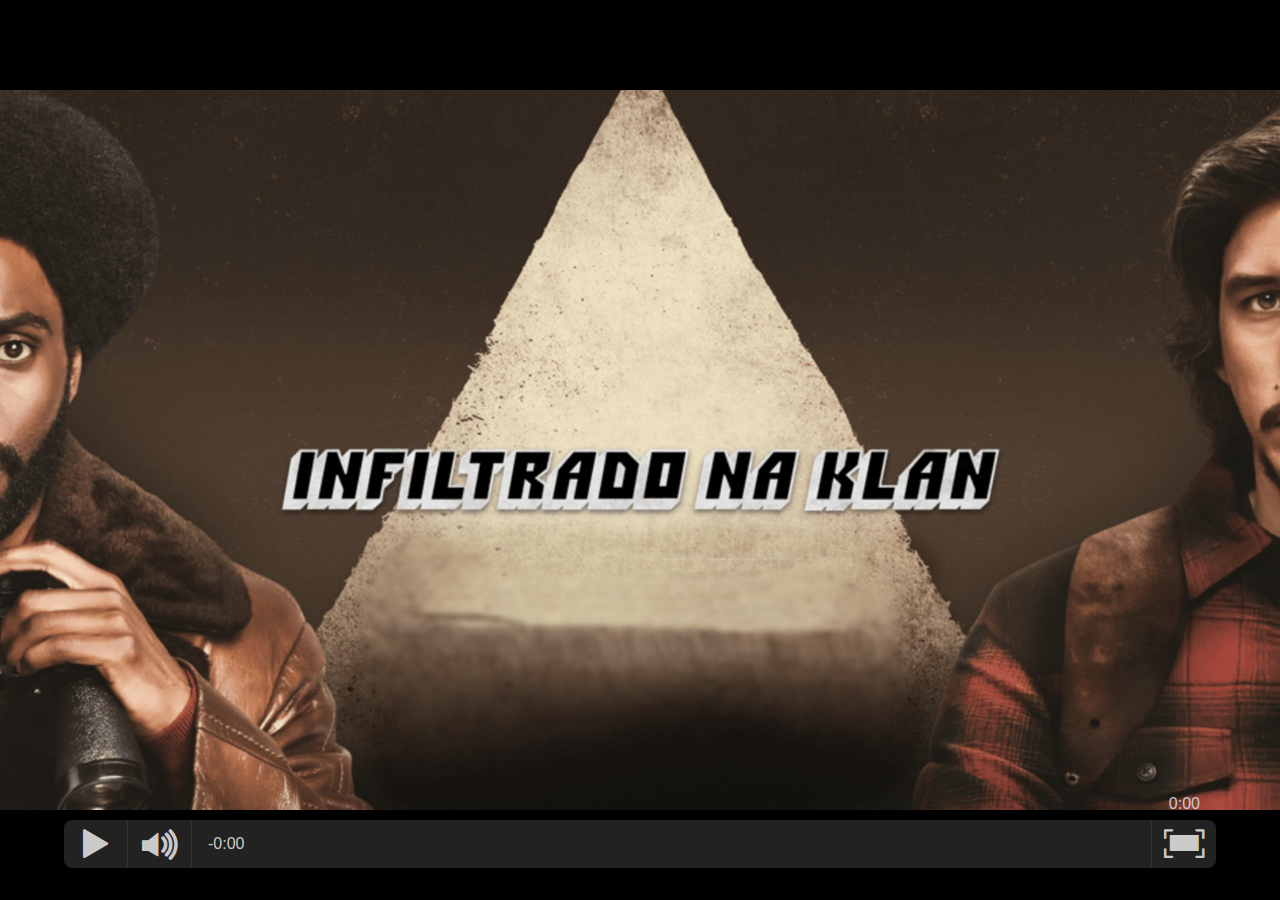
<file: public/trailers/blackkklansman.html>
<!DOCTYPE html>
<html>
  <head>
    <title>6 - Blackkklansman (Infiltrados na Klan)</title>
    <link rel="stylesheet" href="./lib/css/bootstrap.min.css" integrity="sha384-JcKb8q3iqJ61gNV9KGb8thSsNjpSL0n8PARn9HuZOnIxN0hoP+VmmDGMN5t9UJ0Z" crossorigin="anonymous">
    <link rel="stylesheet" href="./lib/css/video-js.css" />
    <link rel="stylesheet" href="./lib/css/index.css" />
  </head>
  <body>
    <div id="video-container">
      <video
        id="vid"
        class="video-js vjs-default-skin"
        poster="./../trailers/lib/img/blackkklansman/blackkklansman.jpg"
        src="./../trailers/lib/img/blackkklansman/blackkklansman.mp4"
        controls
        preload="none"
      ></video>
    </div>
    <script src="./lib/js/jquery.min.js"></script>
    <script src="./lib/js/video.js"></script>
    <script src="./index.js"></script>
   
  </body>
</html>
</file>
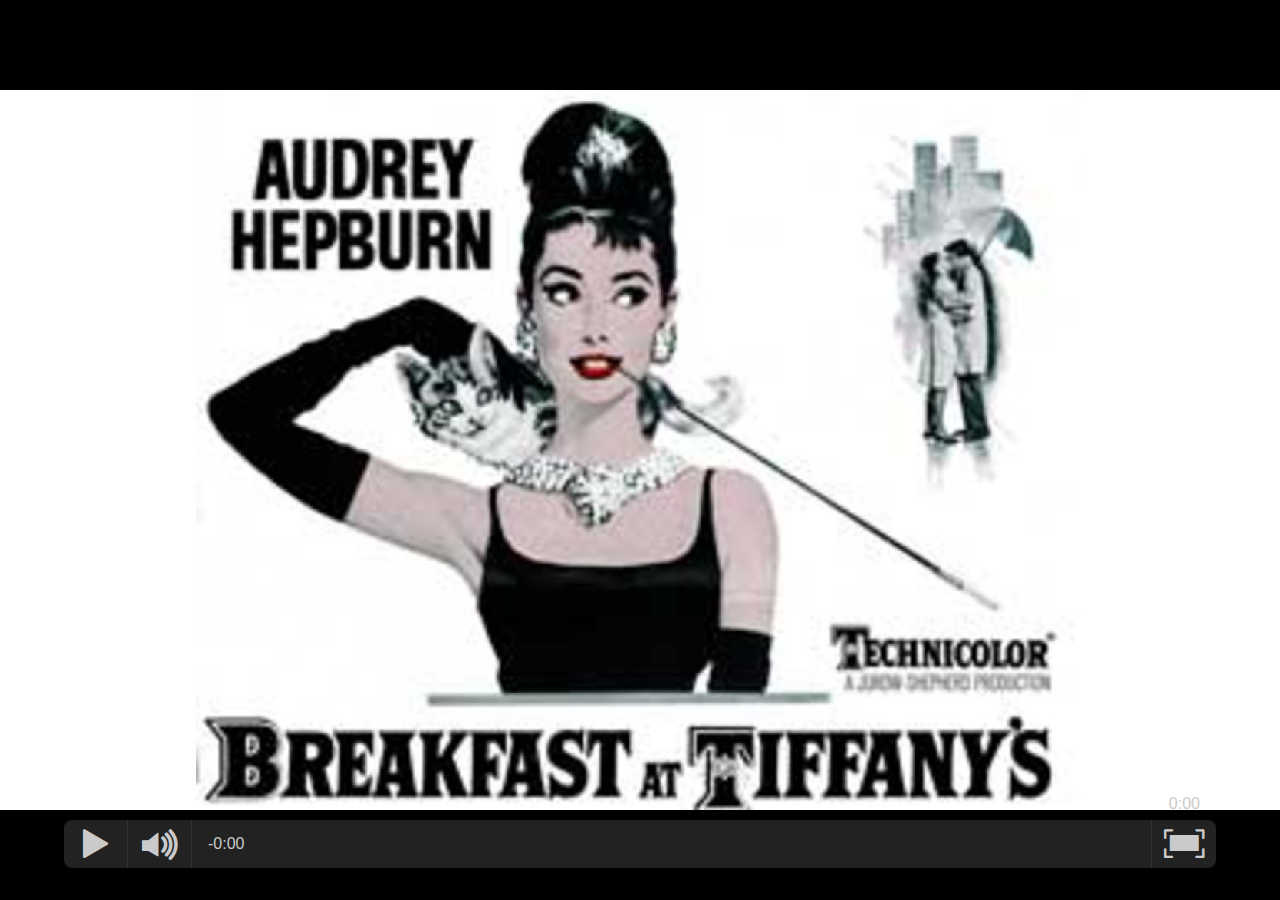
<file: public/trailers/breakfastifanny.html>
<!DOCTYPE html>
<html>
  <head>
    <title>4 - Breakfast at Tifanny's (Bonequinha de Luxo)</title>
    <link rel="stylesheet" href="./lib/css/bootstrap.min.css" integrity="sha384-JcKb8q3iqJ61gNV9KGb8thSsNjpSL0n8PARn9HuZOnIxN0hoP+VmmDGMN5t9UJ0Z" crossorigin="anonymous">
    <link rel="stylesheet" href="./lib/css/video-js.css" />
    <link rel="stylesheet" href="./lib/css/index.css" />
  </head>
  <body>
    <div id="video-container">
      <video
        id="vid"
        class="video-js vjs-default-skin"
        poster="./../trailers/lib/img/breakfastifanny/breakfastiffany.jpg"
        src="./../trailers/lib/img/breakfastifanny/breakfastattiffanys.mp4"
        controls
        preload="none"
      ></video>
    </div>
    <script src="./lib/js/jquery.min.js"></script>
    <script src="./lib/js/video.js"></script>
    <script src="./index.js"></script>
   
  </body>
</html>
</file>
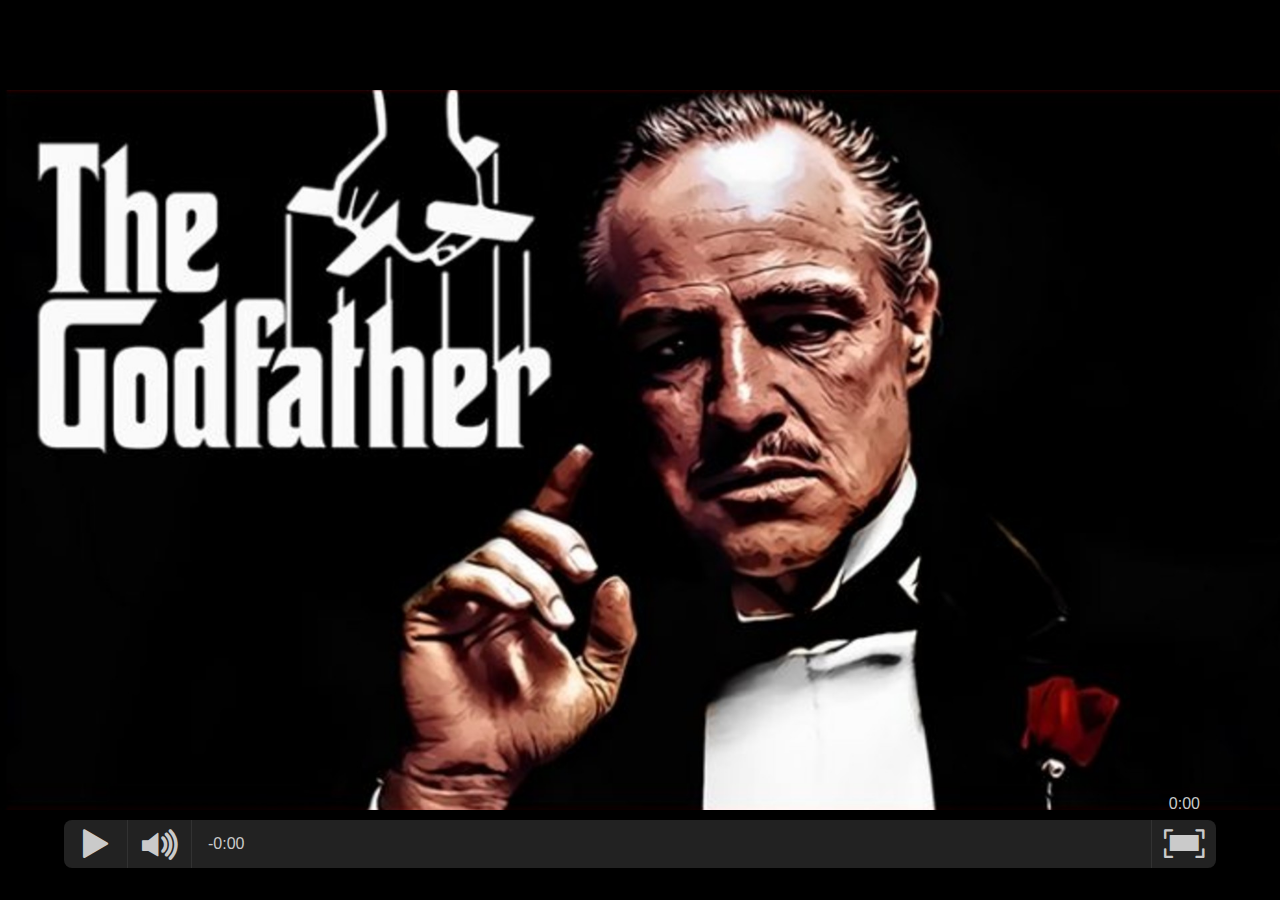
<file: public/trailers/godfather.html>
<!DOCTYPE html>
<html>
  <head>
    <title>1 - O poderoso chefão</title>
    <link rel="stylesheet" href="./lib/css/bootstrap.min.css" integrity="sha384-JcKb8q3iqJ61gNV9KGb8thSsNjpSL0n8PARn9HuZOnIxN0hoP+VmmDGMN5t9UJ0Z" crossorigin="anonymous">
    <link rel="stylesheet" href="./lib/css/video-js.css" />
    <link rel="stylesheet" href="./lib/css/index.css" />
  </head>
  <body>
    <div id="video-container">
      <video
        id="vid"
        class="video-js vjs-default-skin"
        poster="./../trailers/lib/img/thegodfather/thegodfatherposter.jpg"
        src="./../trailers/lib/img/thegodfather/thegodfather.mp4"
        controls
        preload="none"
      ></video>
    </div>
    <script src="./lib/js/jquery.min.js"></script>
    <script src="./lib/js/video.js"></script>
    <script src="./index.js"></script>
   
  </body>
</html>
</file>
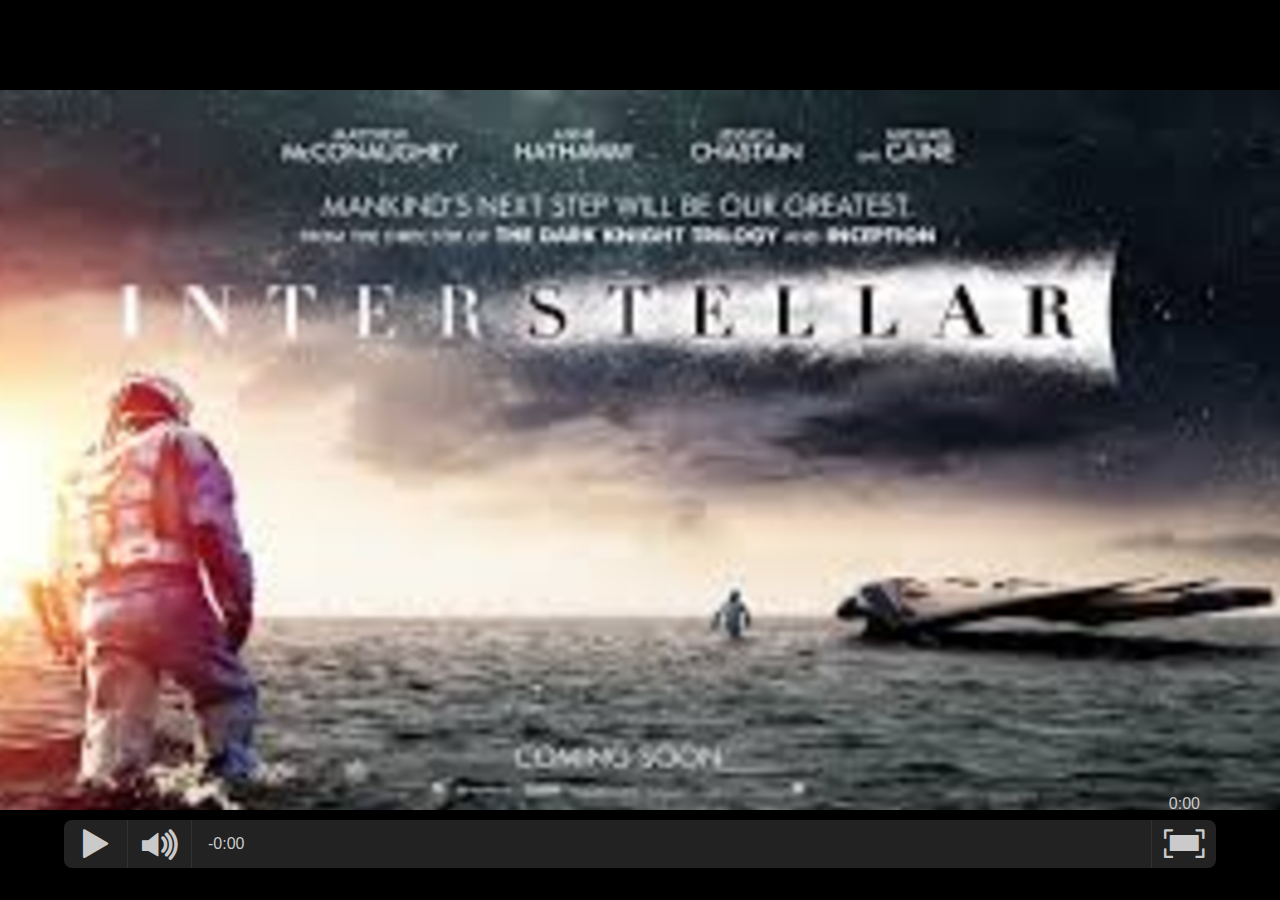
<file: public/trailers/interstellar.html>
<!DOCTYPE html>
<html>
  <head>
    <title>10 - Interstellar</title>
    <link rel="stylesheet" href="./lib/css/bootstrap.min.css" integrity="sha384-JcKb8q3iqJ61gNV9KGb8thSsNjpSL0n8PARn9HuZOnIxN0hoP+VmmDGMN5t9UJ0Z" crossorigin="anonymous">
    <link rel="stylesheet" href="./lib/css/video-js.css" />
    <link rel="stylesheet" href="./lib/css/index.css" />
  </head>
  <body>
    <div id="video-container">
      <video
        id="vid"
        class="video-js vjs-default-skin"
        poster="./../trailers/lib/img/interstellar/interstellarposter.jpg"
        src="./../trailers/lib/img/interstellar/interstellar.mp4"
        controls
        preload="none"
      ></video>
    </div>
    <script src="./lib/js/jquery.min.js"></script>
    <script src="./lib/js/video.js"></script>
    <script src="./index.js"></script>
   
  </body>
</html>
</file>
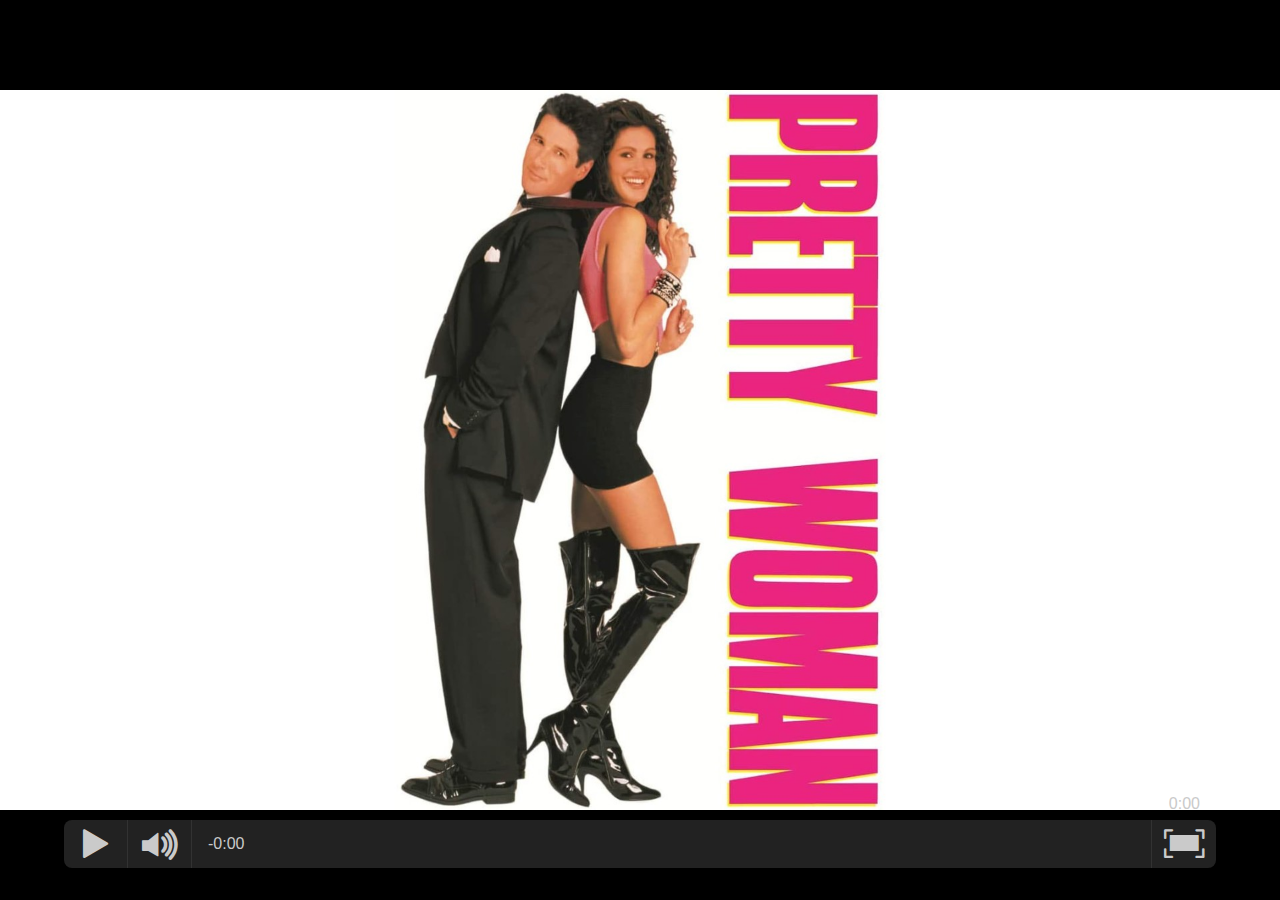
<file: public/trailers/prettywoman.html>
<!DOCTYPE html>
<html>
  <head>
    <title>5 - Pretty Woman (Uma Linda Mulher)</title>
    <link rel="stylesheet" href="./lib/css/bootstrap.min.css" integrity="sha384-JcKb8q3iqJ61gNV9KGb8thSsNjpSL0n8PARn9HuZOnIxN0hoP+VmmDGMN5t9UJ0Z" crossorigin="anonymous">
    <link rel="stylesheet" href="./lib/css/video-js.css" />
    <link rel="stylesheet" href="./lib/css/index.css" />
  </head>
  <body>
    <div id="video-container">
      <video
        id="vid"
        class="video-js vjs-default-skin"
        poster="./../trailers/lib/img/prettywoman/preetywoman.jpg"
        src="./../trailers/lib/img/prettywoman/prettywoman.mp4"
        controls
        preload="none"
      ></video>
    </div>
    <script src="./lib/js/jquery.min.js"></script>
    <script src="./lib/js/video.js"></script>
    <script src="./index.js"></script>
   
  </body>
</html>
</file>
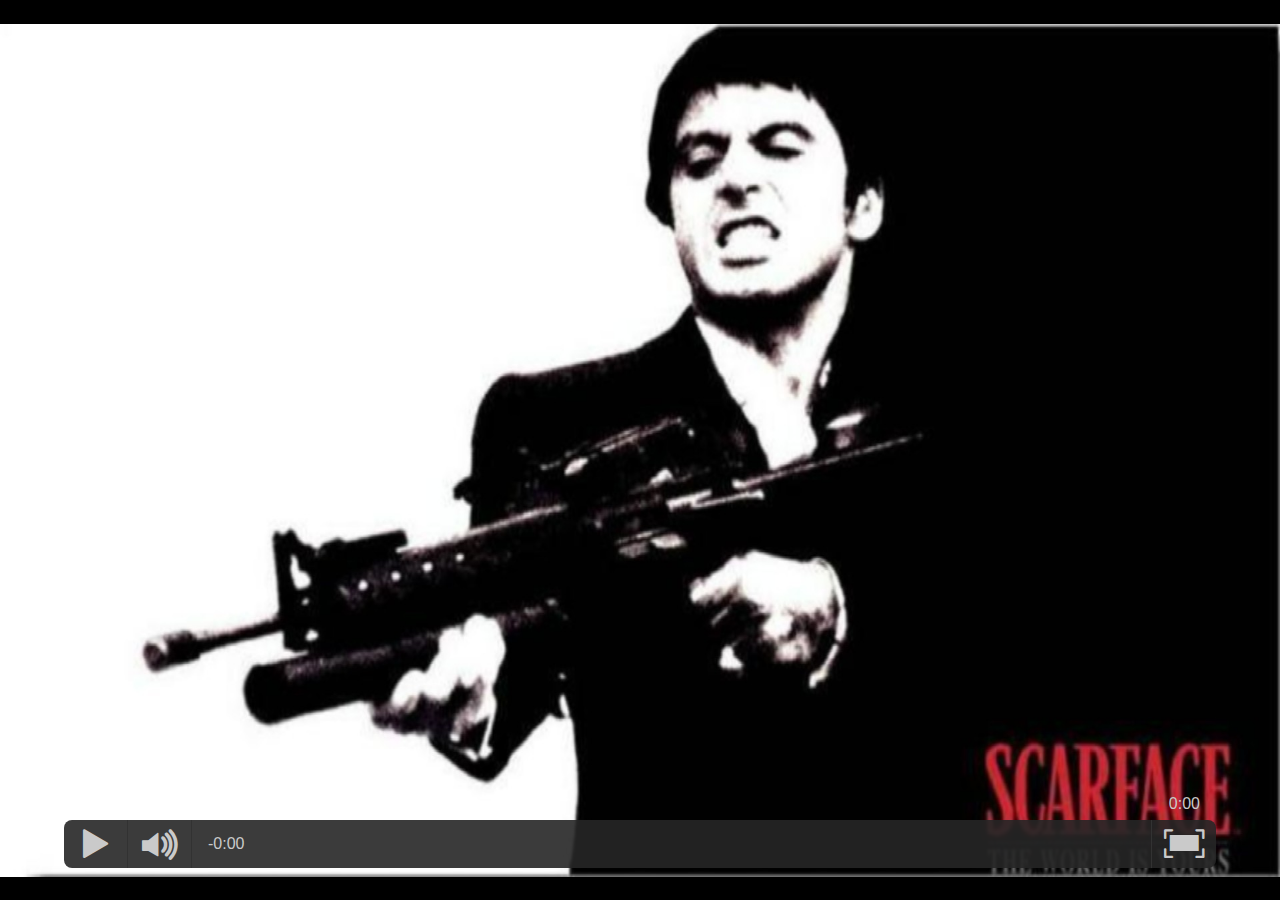
<file: public/trailers/scarface.html>
<!DOCTYPE html>
<html>
  <head>
    <title>2 - Scarface</title>
    <link rel="stylesheet" href="./lib/css/bootstrap.min.css" integrity="sha384-JcKb8q3iqJ61gNV9KGb8thSsNjpSL0n8PARn9HuZOnIxN0hoP+VmmDGMN5t9UJ0Z" crossorigin="anonymous">
    <link rel="stylesheet" href="./lib/css/video-js.css" />
    <link rel="stylesheet" href="./lib/css/index.css" />
  </head>
  <body>
    <div id="video-container">
      <video
        id="vid"
        class="video-js vjs-default-skin"
        poster="./../trailers/lib/img/scarface/scarfaceposter.jpg"
        src="./../trailers/lib/img/scarface/scarface.mp4"
        controls
        preload="none"
      ></video>
    </div>
    <script src="./lib/js/jquery.min.js"></script>
    <script src="./lib/js/video.js"></script>
    <script src="./index.js"></script>
   
  </body>
</html>
</file>
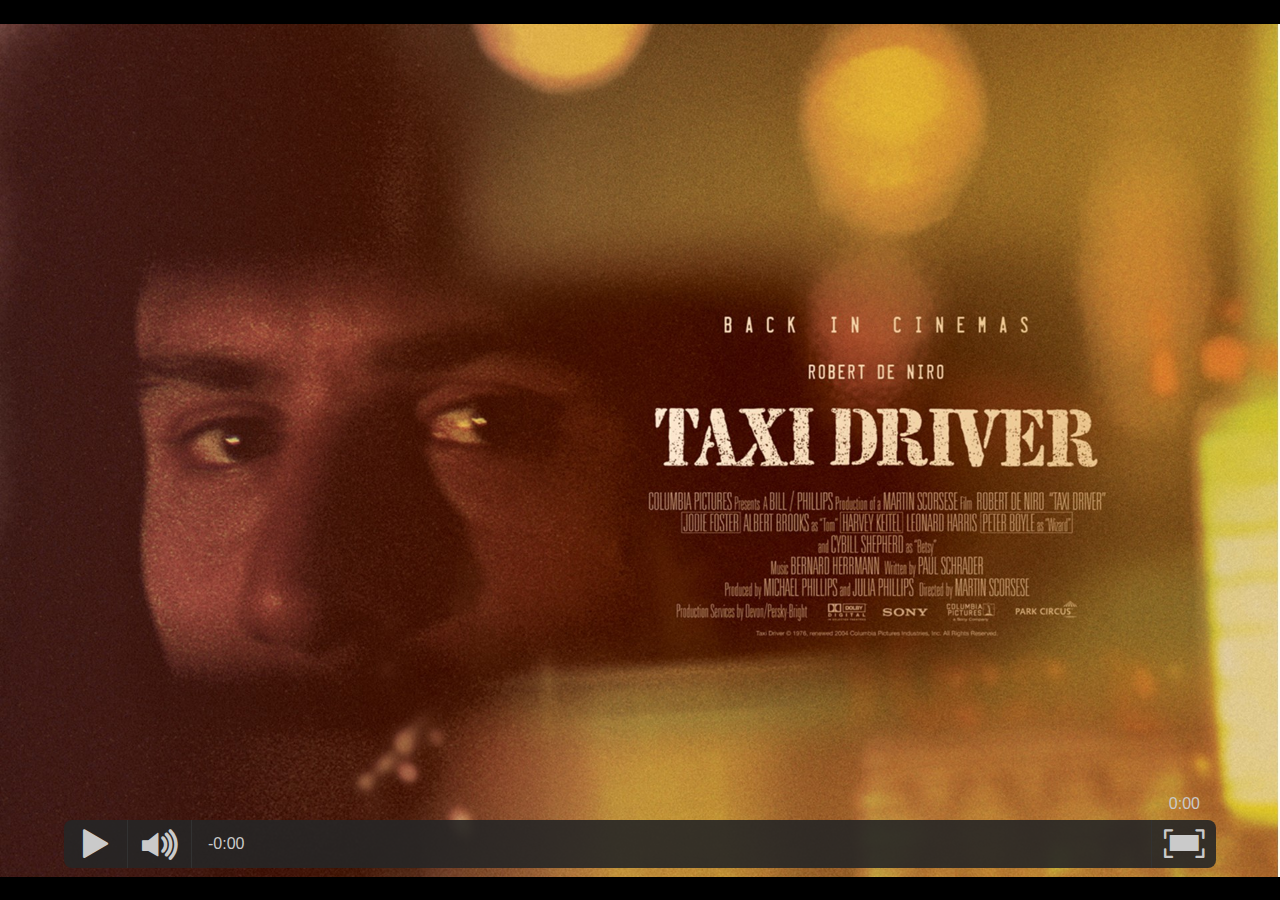
<file: public/trailers/taxidriver.html>
<!DOCTYPE html>
<html>
  <head>
    <title>3 - Taxi Driver</title>
    <link rel="stylesheet" href="./lib/css/bootstrap.min.css" integrity="sha384-JcKb8q3iqJ61gNV9KGb8thSsNjpSL0n8PARn9HuZOnIxN0hoP+VmmDGMN5t9UJ0Z" crossorigin="anonymous">
    <link rel="stylesheet" href="./lib/css/video-js.css" />
    <link rel="stylesheet" href="./lib/css/index.css" />
  </head>
  <body>
    <div id="video-container">
      <video
        id="vid"
        class="video-js vjs-default-skin"
        poster="./../trailers/lib/img/taxidriver/taxidriver.jpg"
        src="./../trailers/lib/img/taxidriver/taxidriver.mp4"
        controls
        preload="none"
      ></video>
    </div>
    <script src="./lib/js/jquery.min.js"></script>
    <script src="./lib/js/video.js"></script>
    <script src="./index.js"></script>
   
  </body>
</html>
</file>
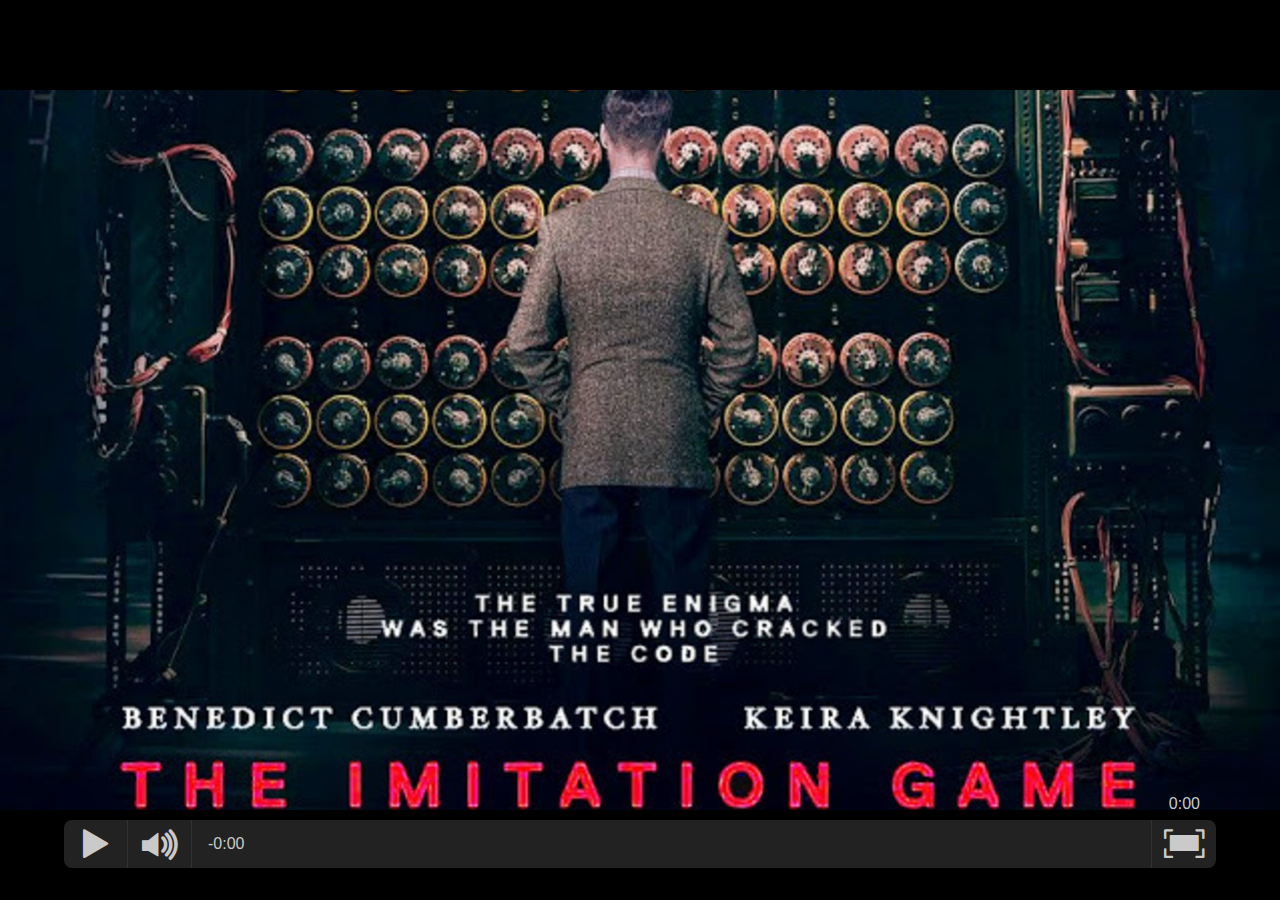
<file: public/trailers/theimitationgame.html>
<!DOCTYPE html>
<html>
  <head>
    <title>9 - The Imitation Game (O Jogo da Imitação)</title>
    <link rel="stylesheet" href="./lib/css/bootstrap.min.css" integrity="sha384-JcKb8q3iqJ61gNV9KGb8thSsNjpSL0n8PARn9HuZOnIxN0hoP+VmmDGMN5t9UJ0Z" crossorigin="anonymous">
    <link rel="stylesheet" href="./lib/css/video-js.css" />
    <link rel="stylesheet" href="./lib/css/index.css" />
  </head>
  <body>
    <div id="video-container">
      <video
        id="vid"
        class="video-js vjs-default-skin"
        poster="./../trailers/lib/img/theimitationgame/theimitationgame.jpg"
        src="./../trailers/lib/img/theimitationgame/theimitationgame.mp4"
        controls
        preload="none"
      ></video>
    </div>
    <script src="./lib/js/jquery.min.js"></script>
    <script src="./lib/js/video.js"></script>
    <script src="./index.js"></script>
   
  </body>
</html>
</file>
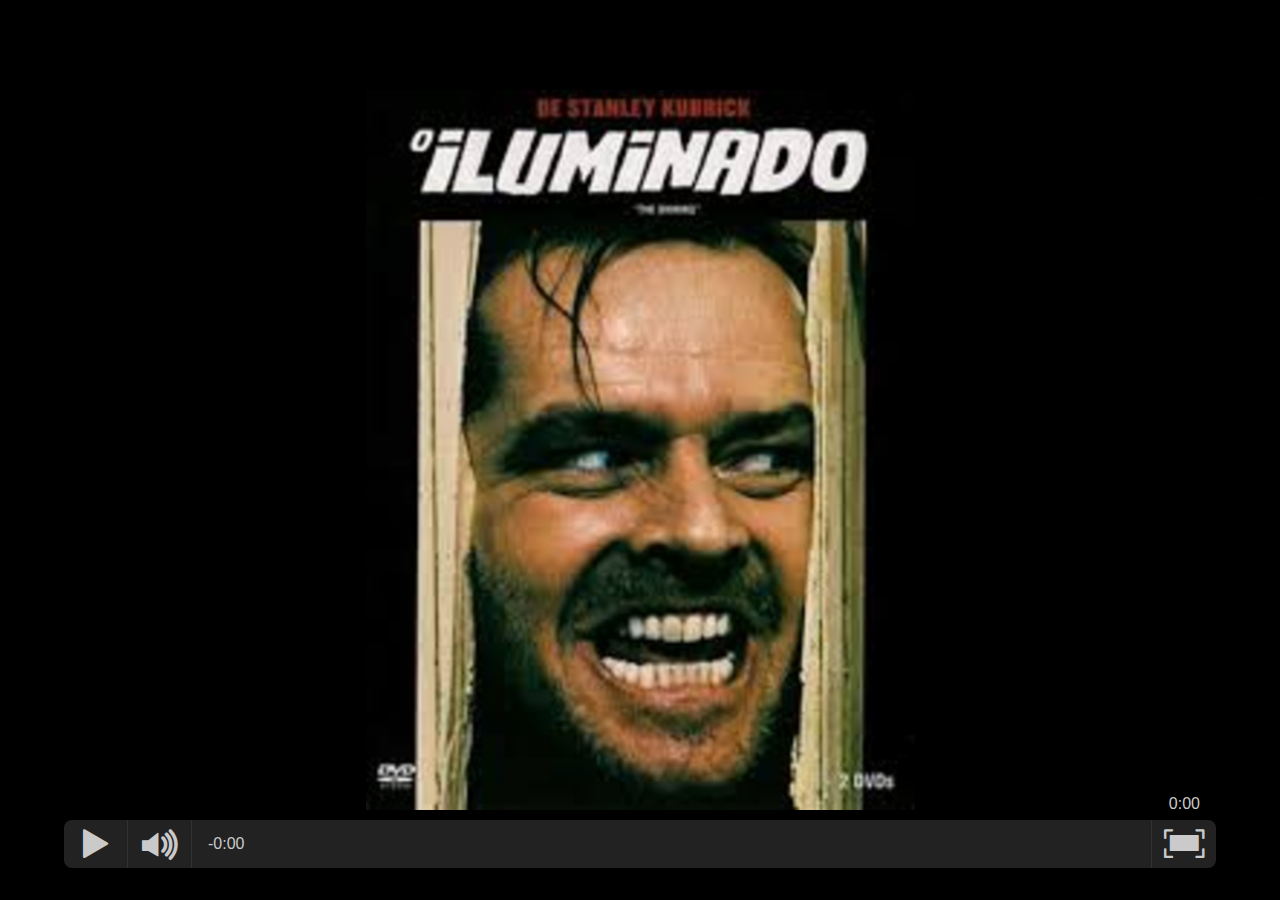
<file: public/trailers/theshining.html>
<!DOCTYPE html>
<html>
  <head>
    <title>7 - The Shining (O Iluminado)</title>
    <link rel="stylesheet" href="./lib/css/bootstrap.min.css" integrity="sha384-JcKb8q3iqJ61gNV9KGb8thSsNjpSL0n8PARn9HuZOnIxN0hoP+VmmDGMN5t9UJ0Z" crossorigin="anonymous">
    <link rel="stylesheet" href="./lib/css/video-js.css" />
    <link rel="stylesheet" href="./lib/css/index.css" />
  </head>
  <body>
    <div id="video-container">
      <video
        id="vid"
        class="video-js vjs-default-skin"
        poster="./../trailers/lib/img/theshining/theshiningposter.jpg"
        src="./../trailers/lib/img/theshining/theshining.mp4"
        controls
        preload="none"
      ></video>
    </div>
    <script src="./lib/js/jquery.min.js"></script>
    <script src="./lib/js/video.js"></script>
    <script src="./index.js"></script>
   
  </body>
</html>
</file>
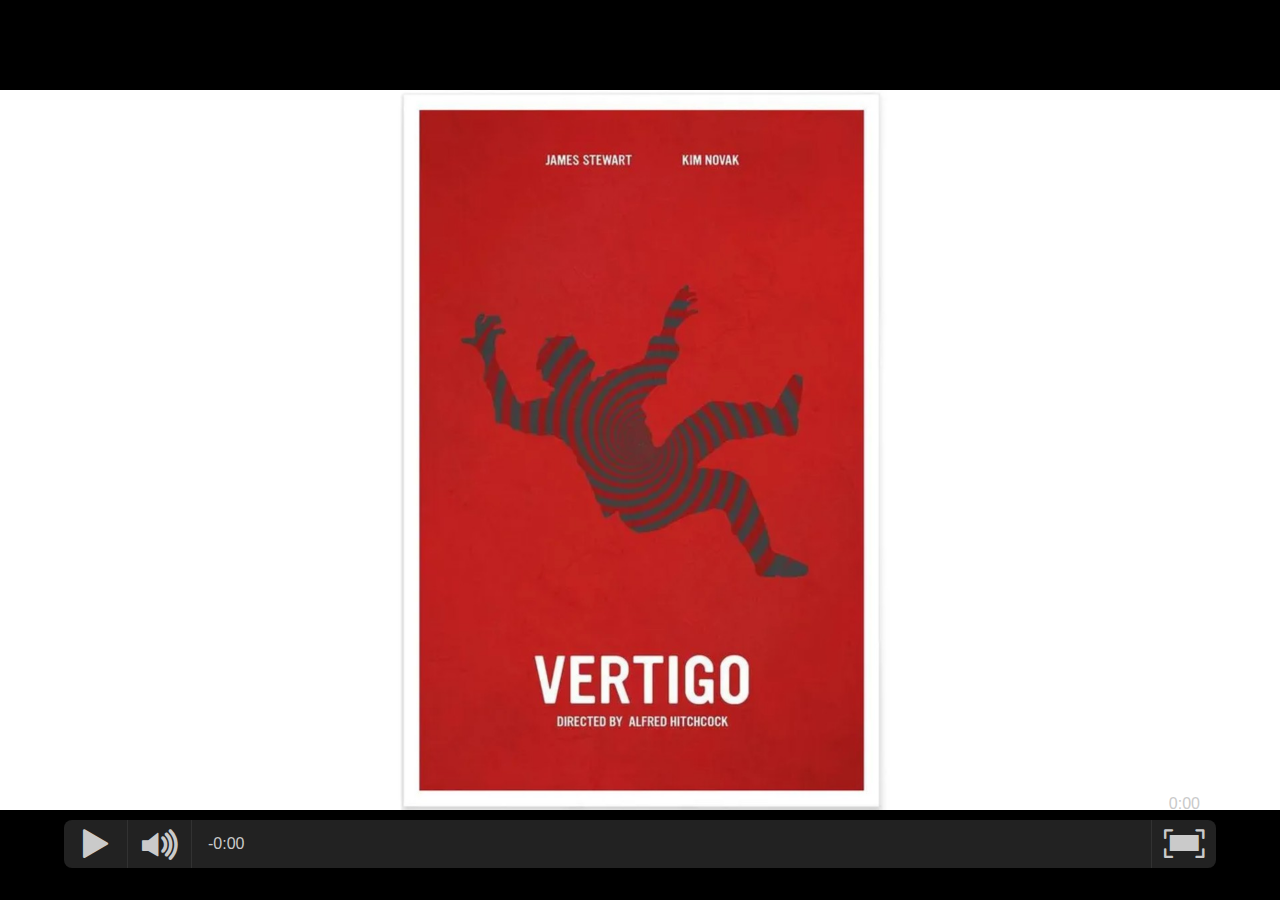
<file: public/trailers/vertigo.html>
<!DOCTYPE html>
<html>
  <head>
    <title>8 - Vertigo (Um corpo que cai)</title>
    <link rel="stylesheet" href="./lib/css/bootstrap.min.css" integrity="sha384-JcKb8q3iqJ61gNV9KGb8thSsNjpSL0n8PARn9HuZOnIxN0hoP+VmmDGMN5t9UJ0Z" crossorigin="anonymous">
    <link rel="stylesheet" href="./lib/css/video-js.css" />
    <link rel="stylesheet" href="./lib/css/index.css" />
  </head>
  <body>
    <div id="video-container">
      <video
        id="vid"
        class="video-js vjs-default-skin"
        poster="./../trailers/lib/img/vertigo/vertigoposter.jpg"
        src="./../trailers/lib/img/vertigo/vertigo.mp4"
        controls
        preload="none"
      ></video>
    </div>
    <script src="./lib/js/jquery.min.js"></script>
    <script src="./lib/js/video.js"></script>
    <script src="./index.js"></script>
   
  </body>
</html>
</file>
<file: public/trailers/lib/css/video-js.css>
.video-js .vjs-big-play-button:before, .video-js .vjs-control:before, .video-js .vjs-modal-dialog, .vjs-modal-dialog .vjs-modal-dialog-content {
    position: absolute;
    top: 0;
    left: 0;
    width: 100%;
    height: 100%; }
  
  .video-js .vjs-big-play-button:before, .video-js .vjs-control:before {
    text-align: center; }
  
  @font-face {
    font-family: VideoJS;
    src: url("../font/2.0.0/VideoJS.eot?#iefix") format("eot"); }
  
  @font-face {
    font-family: VideoJS;
    src: url([data-uri]) format("woff"), url([data-uri]) format("truetype");
    font-weight: normal;
    font-style: normal; }
  
  .vjs-icon-play, .video-js .vjs-big-play-button, .video-js .vjs-play-control {
    font-family: VideoJS;
    font-weight: normal;
    font-style: normal; }
    .vjs-icon-play:before, .video-js .vjs-big-play-button:before, .video-js .vjs-play-control:before {
      content: "\f101"; }
  
  .vjs-icon-play-circle {
    font-family: VideoJS;
    font-weight: normal;
    font-style: normal; }
    .vjs-icon-play-circle:before {
      content: "\f102"; }
  
  .vjs-icon-pause, .video-js .vjs-play-control.vjs-playing {
    font-family: VideoJS;
    font-weight: normal;
    font-style: normal; }
    .vjs-icon-pause:before, .video-js .vjs-play-control.vjs-playing:before {
      content: "\f103"; }
  
  .vjs-icon-volume-mute, .video-js .vjs-mute-control.vjs-vol-0,
  .video-js .vjs-volume-menu-button.vjs-vol-0 {
    font-family: VideoJS;
    font-weight: normal;
    font-style: normal; }
    .vjs-icon-volume-mute:before, .video-js .vjs-mute-control.vjs-vol-0:before,
    .video-js .vjs-volume-menu-button.vjs-vol-0:before {
      content: "\f104"; }
  
  .vjs-icon-volume-low, .video-js .vjs-mute-control.vjs-vol-1,
  .video-js .vjs-volume-menu-button.vjs-vol-1 {
    font-family: VideoJS;
    font-weight: normal;
    font-style: normal; }
    .vjs-icon-volume-low:before, .video-js .vjs-mute-control.vjs-vol-1:before,
    .video-js .vjs-volume-menu-button.vjs-vol-1:before {
      content: "\f105"; }
  
  .vjs-icon-volume-mid, .video-js .vjs-mute-control.vjs-vol-2,
  .video-js .vjs-volume-menu-button.vjs-vol-2 {
    font-family: VideoJS;
    font-weight: normal;
    font-style: normal; }
    .vjs-icon-volume-mid:before, .video-js .vjs-mute-control.vjs-vol-2:before,
    .video-js .vjs-volume-menu-button.vjs-vol-2:before {
      content: "\f106"; }
  
  .vjs-icon-volume-high, .video-js .vjs-mute-control,
  .video-js .vjs-volume-menu-button {
    font-family: VideoJS;
    font-weight: normal;
    font-style: normal; }
    .vjs-icon-volume-high:before, .video-js .vjs-mute-control:before,
    .video-js .vjs-volume-menu-button:before {
      content: "\f107"; }
  
  .vjs-icon-fullscreen-enter, .video-js .vjs-fullscreen-control {
    font-family: VideoJS;
    font-weight: normal;
    font-style: normal; }
    .vjs-icon-fullscreen-enter:before, .video-js .vjs-fullscreen-control:before {
      content: "\f108"; }
  
  .vjs-icon-fullscreen-exit, .video-js.vjs-fullscreen .vjs-fullscreen-control {
    font-family: VideoJS;
    font-weight: normal;
    font-style: normal; }
    .vjs-icon-fullscreen-exit:before, .video-js.vjs-fullscreen .vjs-fullscreen-control:before {
      content: "\f109"; }
  
  .vjs-icon-square {
    font-family: VideoJS;
    font-weight: normal;
    font-style: normal; }
    .vjs-icon-square:before {
      content: "\f10a"; }
  
  .vjs-icon-spinner {
    font-family: VideoJS;
    font-weight: normal;
    font-style: normal; }
    .vjs-icon-spinner:before {
      content: "\f10b"; }
  
  .vjs-icon-subtitles, .video-js .vjs-subtitles-button {
    font-family: VideoJS;
    font-weight: normal;
    font-style: normal; }
    .vjs-icon-subtitles:before, .video-js .vjs-subtitles-button:before {
      content: "\f10c"; }
  
  .vjs-icon-captions, .video-js .vjs-captions-button {
    font-family: VideoJS;
    font-weight: normal;
    font-style: normal; }
    .vjs-icon-captions:before, .video-js .vjs-captions-button:before {
      content: "\f10d"; }
  
  .vjs-icon-chapters, .video-js .vjs-chapters-button {
    font-family: VideoJS;
    font-weight: normal;
    font-style: normal; }
    .vjs-icon-chapters:before, .video-js .vjs-chapters-button:before {
      content: "\f10e"; }
  
  .vjs-icon-share {
    font-family: VideoJS;
    font-weight: normal;
    font-style: normal; }
    .vjs-icon-share:before {
      content: "\f10f"; }
  
  .vjs-icon-cog {
    font-family: VideoJS;
    font-weight: normal;
    font-style: normal; }
    .vjs-icon-cog:before {
      content: "\f110"; }
  
  .vjs-icon-circle, .video-js .vjs-mouse-display, .video-js .vjs-play-progress, .video-js .vjs-volume-level {
    font-family: VideoJS;
    font-weight: normal;
    font-style: normal; }
    .vjs-icon-circle:before, .video-js .vjs-mouse-display:before, .video-js .vjs-play-progress:before, .video-js .vjs-volume-level:before {
      content: "\f111"; }
  
  .vjs-icon-circle-outline {
    font-family: VideoJS;
    font-weight: normal;
    font-style: normal; }
    .vjs-icon-circle-outline:before {
      content: "\f112"; }
  
  .vjs-icon-circle-inner-circle {
    font-family: VideoJS;
    font-weight: normal;
    font-style: normal; }
    .vjs-icon-circle-inner-circle:before {
      content: "\f113"; }
  
  .vjs-icon-hd {
    font-family: VideoJS;
    font-weight: normal;
    font-style: normal; }
    .vjs-icon-hd:before {
      content: "\f114"; }
  
  .vjs-icon-cancel, .video-js .vjs-control.vjs-close-button {
    font-family: VideoJS;
    font-weight: normal;
    font-style: normal; }
    .vjs-icon-cancel:before, .video-js .vjs-control.vjs-close-button:before {
      content: "\f115"; }
  
  .vjs-icon-replay {
    font-family: VideoJS;
    font-weight: normal;
    font-style: normal; }
    .vjs-icon-replay:before {
      content: "\f116"; }
  
  .vjs-icon-facebook {
    font-family: VideoJS;
    font-weight: normal;
    font-style: normal; }
    .vjs-icon-facebook:before {
      content: "\f117"; }
  
  .vjs-icon-gplus {
    font-family: VideoJS;
    font-weight: normal;
    font-style: normal; }
    .vjs-icon-gplus:before {
      content: "\f118"; }
  
  .vjs-icon-linkedin {
    font-family: VideoJS;
    font-weight: normal;
    font-style: normal; }
    .vjs-icon-linkedin:before {
      content: "\f119"; }
  
  .vjs-icon-twitter {
    font-family: VideoJS;
    font-weight: normal;
    font-style: normal; }
    .vjs-icon-twitter:before {
      content: "\f11a"; }
  
  .vjs-icon-tumblr {
    font-family: VideoJS;
    font-weight: normal;
    font-style: normal; }
    .vjs-icon-tumblr:before {
      content: "\f11b"; }
  
  .vjs-icon-pinterest {
    font-family: VideoJS;
    font-weight: normal;
    font-style: normal; }
    .vjs-icon-pinterest:before {
      content: "\f11c"; }
  
  .vjs-icon-audio-description, .video-js .vjs-descriptions-button {
    font-family: VideoJS;
    font-weight: normal;
    font-style: normal; }
    .vjs-icon-audio-description:before, .video-js .vjs-descriptions-button:before {
      content: "\f11d"; }
  
  .vjs-icon-audio, .video-js .vjs-audio-button {
    font-family: VideoJS;
    font-weight: normal;
    font-style: normal; }
    .vjs-icon-audio:before, .video-js .vjs-audio-button:before {
      content: "\f11e"; }
  
  .video-js {
    display: block;
    vertical-align: top;
    box-sizing: border-box;
    color: #fff;
    background-color: #000;
    position: relative;
    padding: 0;
    font-size: 10px;
    line-height: 1;
    font-weight: normal;
    font-style: normal;
    font-family: Arial, Helvetica, sans-serif; }
    .video-js:-moz-full-screen {
      position: absolute; }
    .video-js:-webkit-full-screen {
      width: 100% !important;
      height: 100% !important; }
  
  .video-js *,
  .video-js *:before,
  .video-js *:after {
    box-sizing: inherit; }
  
  .video-js ul {
    font-family: inherit;
    font-size: inherit;
    line-height: inherit;
    list-style-position: outside;
    margin-left: 0;
    margin-right: 0;
    margin-top: 0;
    margin-bottom: 0; }
  
  .video-js.vjs-fluid,
  .video-js.vjs-16-9,
  .video-js.vjs-4-3 {
    width: 100%;
    max-width: 100%;
    height: 0; }
  
  .video-js.vjs-16-9 {
    padding-top: 56.25%; }
  
  .video-js.vjs-4-3 {
    padding-top: 75%; }
  
  .video-js.vjs-fill {
    width: 100%;
    height: 100%; }
  
  .video-js .vjs-tech {
    position: absolute;
    top: 0;
    left: 0;
    width: 100%;
    height: 100%; }
  
  body.vjs-full-window {
    padding: 0;
    margin: 0;
    height: 100%;
    overflow-y: auto; }
  
  .vjs-full-window .video-js.vjs-fullscreen {
    position: fixed;
    overflow: hidden;
    z-index: 1000;
    left: 0;
    top: 0;
    bottom: 0;
    right: 0; }
  
  .video-js.vjs-fullscreen {
    width: 100% !important;
    height: 100% !important;
    padding-top: 0 !important; }
  
  .video-js.vjs-fullscreen.vjs-user-inactive {
    cursor: none; }
  
  .vjs-hidden {
    display: none !important; }
  
  .vjs-disabled {
    opacity: 0.5;
    cursor: default; }
  
  .video-js .vjs-offscreen {
    height: 1px;
    left: -9999px;
    position: absolute;
    top: 0;
    width: 1px; }
  
  .vjs-lock-showing {
    display: block !important;
    opacity: 1;
    visibility: visible; }
  
  .vjs-no-js {
    padding: 20px;
    color: #fff;
    background-color: #000;
    font-size: 18px;
    font-family: Arial, Helvetica, sans-serif;
    text-align: center;
    width: 300px;
    height: 150px;
    margin: 0px auto; }
  
  .vjs-no-js a,
  .vjs-no-js a:visited {
    color: #66A8CC; }
  
  .video-js .vjs-big-play-button {
    font-size: 3em;
    line-height: 1.5em;
    height: 1.5em;
    width: 3em;
    display: block;
    position: absolute;
    top: 10px;
    left: 10px;
    padding: 0;
    cursor: pointer;
    opacity: 1;
    border: 0.06666em solid #fff;
    background-color: #2B333F;
    background-color: rgba(43, 51, 63, 0.7);
    -webkit-border-radius: 0.3em;
    -moz-border-radius: 0.3em;
    border-radius: 0.3em;
    -webkit-transition: all 0.4s;
    -moz-transition: all 0.4s;
    -o-transition: all 0.4s;
    transition: all 0.4s; }
  
  .vjs-big-play-centered .vjs-big-play-button {
    top: 50%;
    left: 50%;
    margin-top: -0.75em;
    margin-left: -1.5em; }
  
  .video-js:hover .vjs-big-play-button,
  .video-js .vjs-big-play-button:focus {
    outline: 0;
    border-color: #fff;
    background-color: #73859f;
    background-color: rgba(115, 133, 159, 0.5);
    -webkit-transition: all 0s;
    -moz-transition: all 0s;
    -o-transition: all 0s;
    transition: all 0s; }
  
  .vjs-controls-disabled .vjs-big-play-button,
  .vjs-has-started .vjs-big-play-button,
  .vjs-using-native-controls .vjs-big-play-button,
  .vjs-error .vjs-big-play-button {
    display: none; }
  
  .vjs-has-started.vjs-paused.vjs-show-big-play-button-on-pause .vjs-big-play-button {
    display: block; }
  
  .video-js button {
    background: none;
    border: none;
    color: inherit;
    display: inline-block;
    overflow: visible;
    font-size: inherit;
    line-height: inherit;
    text-transform: none;
    text-decoration: none;
    transition: none;
    -webkit-appearance: none;
    -moz-appearance: none;
    appearance: none; }
  
  .video-js .vjs-control.vjs-close-button {
    cursor: pointer;
    height: 3em;
    position: absolute;
    right: 0;
    top: 0.5em;
    z-index: 2; }
  
  .vjs-menu-button {
    cursor: pointer; }
  
  .vjs-menu-button.vjs-disabled {
    cursor: default; }
  
  .vjs-workinghover .vjs-menu-button.vjs-disabled:hover .vjs-menu {
    display: none; }
  
  .vjs-menu .vjs-menu-content {
    display: block;
    padding: 0;
    margin: 0;
    overflow: auto;
    font-family: Arial, Helvetica, sans-serif; }
  
  .vjs-scrubbing .vjs-menu-button:hover .vjs-menu {
    display: none; }
  
  .vjs-menu li {
    list-style: none;
    margin: 0;
    padding: 0.2em 0;
    line-height: 1.4em;
    font-size: 1.2em;
    text-align: center;
    text-transform: lowercase; }
  
  .vjs-menu li.vjs-menu-item:focus,
  .vjs-menu li.vjs-menu-item:hover {
    outline: 0;
    background-color: #73859f;
    background-color: rgba(115, 133, 159, 0.5); }
  
  .vjs-menu li.vjs-selected,
  .vjs-menu li.vjs-selected:focus,
  .vjs-menu li.vjs-selected:hover {
    background-color: #fff;
    color: #2B333F; }
  
  .vjs-menu li.vjs-menu-title {
    text-align: center;
    text-transform: uppercase;
    font-size: 1em;
    line-height: 2em;
    padding: 0;
    margin: 0 0 0.3em 0;
    font-weight: bold;
    cursor: default; }
  
  .vjs-menu-button-popup .vjs-menu {
    display: none;
    position: absolute;
    bottom: 0;
    width: 10em;
    left: -3em;
    height: 0em;
    margin-bottom: 1.5em;
    border-top-color: rgba(43, 51, 63, 0.7); }
  
  .vjs-menu-button-popup .vjs-menu .vjs-menu-content {
    background-color: #2B333F;
    background-color: rgba(43, 51, 63, 0.7);
    position: absolute;
    width: 100%;
    bottom: 1.5em;
    max-height: 15em; }
  
  .vjs-workinghover .vjs-menu-button-popup:hover .vjs-menu,
  .vjs-menu-button-popup .vjs-menu.vjs-lock-showing {
    display: block; }
  
  .video-js .vjs-menu-button-inline {
    -webkit-transition: all 0.4s;
    -moz-transition: all 0.4s;
    -o-transition: all 0.4s;
    transition: all 0.4s;
    overflow: hidden; }
  
  .video-js .vjs-menu-button-inline:before {
    width: 2.222222222em; }
  
  .video-js .vjs-menu-button-inline:hover,
  .video-js .vjs-menu-button-inline:focus,
  .video-js .vjs-menu-button-inline.vjs-slider-active,
  .video-js.vjs-no-flex .vjs-menu-button-inline {
    width: 12em; }
  
  .video-js .vjs-menu-button-inline.vjs-slider-active {
    -webkit-transition: none;
    -moz-transition: none;
    -o-transition: none;
    transition: none; }
  
  .vjs-menu-button-inline .vjs-menu {
    opacity: 0;
    height: 100%;
    width: auto;
    position: absolute;
    left: 4em;
    top: 0;
    padding: 0;
    margin: 0;
    -webkit-transition: all 0.4s;
    -moz-transition: all 0.4s;
    -o-transition: all 0.4s;
    transition: all 0.4s; }
  
  .vjs-menu-button-inline:hover .vjs-menu,
  .vjs-menu-button-inline:focus .vjs-menu,
  .vjs-menu-button-inline.vjs-slider-active .vjs-menu {
    display: block;
    opacity: 1; }
  
  .vjs-no-flex .vjs-menu-button-inline .vjs-menu {
    display: block;
    opacity: 1;
    position: relative;
    width: auto; }
  
  .vjs-no-flex .vjs-menu-button-inline:hover .vjs-menu,
  .vjs-no-flex .vjs-menu-button-inline:focus .vjs-menu,
  .vjs-no-flex .vjs-menu-button-inline.vjs-slider-active .vjs-menu {
    width: auto; }
  
  .vjs-menu-button-inline .vjs-menu-content {
    width: auto;
    height: 100%;
    margin: 0;
    overflow: hidden; }
  
  .video-js .vjs-control-bar {
    display: none;
    width: 100%;
    position: absolute;
    bottom: 0;
    left: 0;
    right: 0;
    height: 3.0em;
    background-color: #2B333F;
    background-color: rgba(43, 51, 63, 0.7); }
  
  .vjs-has-started .vjs-control-bar {
    display: -webkit-box;
    display: -webkit-flex;
    display: -ms-flexbox;
    display: flex;
    visibility: visible;
    opacity: 1;
    -webkit-transition: visibility 0.1s, opacity 0.1s;
    -moz-transition: visibility 0.1s, opacity 0.1s;
    -o-transition: visibility 0.1s, opacity 0.1s;
    transition: visibility 0.1s, opacity 0.1s; }
  
  .vjs-has-started.vjs-user-inactive.vjs-playing .vjs-control-bar {
    visibility: visible;
    opacity: 0;
    -webkit-transition: visibility 1s, opacity 1s;
    -moz-transition: visibility 1s, opacity 1s;
    -o-transition: visibility 1s, opacity 1s;
    transition: visibility 1s, opacity 1s; }
  
  .vjs-controls-disabled .vjs-control-bar,
  .vjs-using-native-controls .vjs-control-bar,
  .vjs-error .vjs-control-bar {
    display: none !important; }
  
  .vjs-audio.vjs-has-started.vjs-user-inactive.vjs-playing .vjs-control-bar {
    opacity: 1;
    visibility: visible; }
  
  .vjs-has-started.vjs-no-flex .vjs-control-bar {
    display: table; }
  
  .video-js .vjs-control {
    outline: none;
    position: relative;
    text-align: center;
    margin: 0;
    padding: 0;
    height: 100%;
    width: 4em;
    -webkit-box-flex: none;
    -moz-box-flex: none;
    -webkit-flex: none;
    -ms-flex: none;
    flex: none; }
    .video-js .vjs-control:before {
      font-size: 1.8em;
      line-height: 1.67; }
  
  .video-js .vjs-control:focus:before,
  .video-js .vjs-control:hover:before,
  .video-js .vjs-control:focus {
    text-shadow: 0em 0em 1em white; }
  
  .video-js .vjs-control-text {
    border: 0;
    clip: rect(0 0 0 0);
    height: 1px;
    margin: -1px;
    overflow: hidden;
    padding: 0;
    position: absolute;
    width: 1px; }
  
  .vjs-no-flex .vjs-control {
    display: table-cell;
    vertical-align: middle; }
  
  .video-js .vjs-custom-control-spacer {
    display: none; }
  
  .video-js .vjs-progress-control {
    -webkit-box-flex: auto;
    -moz-box-flex: auto;
    -webkit-flex: auto;
    -ms-flex: auto;
    flex: auto;
    display: -webkit-box;
    display: -webkit-flex;
    display: -ms-flexbox;
    display: flex;
    -webkit-box-align: center;
    -webkit-align-items: center;
    -ms-flex-align: center;
    align-items: center;
    min-width: 4em; }
  
  .vjs-live .vjs-progress-control {
    display: none; }
  
  .video-js .vjs-progress-holder {
    -webkit-box-flex: auto;
    -moz-box-flex: auto;
    -webkit-flex: auto;
    -ms-flex: auto;
    flex: auto;
    -webkit-transition: all 0.2s;
    -moz-transition: all 0.2s;
    -o-transition: all 0.2s;
    transition: all 0.2s;
    height: 0.3em; }
  
  .video-js .vjs-progress-control:hover .vjs-progress-holder {
    font-size: 1.666666666666666666em; }
  
  /* If we let the font size grow as much as everything else, the current time tooltip ends up
   ginormous. If you'd like to enable the current time tooltip all the time, this should be disabled
   to avoid a weird hitch when you roll off the hover. */
  .video-js .vjs-progress-control:hover .vjs-time-tooltip,
  .video-js .vjs-progress-control:hover .vjs-mouse-display:after,
  .video-js .vjs-progress-control:hover .vjs-play-progress:after {
    font-family: Arial, Helvetica, sans-serif;
    visibility: visible;
    font-size: 0.6em; }
  
  .video-js .vjs-progress-holder .vjs-play-progress,
  .video-js .vjs-progress-holder .vjs-load-progress,
  .video-js .vjs-progress-holder .vjs-tooltip-progress-bar,
  .video-js .vjs-progress-holder .vjs-load-progress div {
    position: absolute;
    display: block;
    height: 100%;
    margin: 0;
    padding: 0;
    width: 0;
    left: 0;
    top: 0; }
  
  .video-js .vjs-mouse-display:before {
    display: none; }
  
  .video-js .vjs-play-progress {
    background-color: #fff; }
    .video-js .vjs-play-progress:before {
      position: absolute;
      top: -0.333333333333333em;
      right: -0.5em;
      font-size: 0.9em; }
  
  .video-js .vjs-time-tooltip,
  .video-js .vjs-mouse-display:after,
  .video-js .vjs-play-progress:after {
    visibility: hidden;
    pointer-events: none;
    position: absolute;
    top: -3.4em;
    right: -1.9em;
    font-size: 0.9em;
    color: #000;
    content: attr(data-current-time);
    padding: 6px 8px 8px 8px;
    background-color: #fff;
    background-color: rgba(255, 255, 255, 0.8);
    -webkit-border-radius: 0.3em;
    -moz-border-radius: 0.3em;
    border-radius: 0.3em; }
  
  .video-js .vjs-time-tooltip,
  .video-js .vjs-play-progress:before,
  .video-js .vjs-play-progress:after {
    z-index: 1; }
  
  .video-js .vjs-progress-control .vjs-keep-tooltips-inside:after {
    display: none; }
  
  .video-js .vjs-load-progress {
    background: #bfc7d3;
    background: rgba(115, 133, 159, 0.5); }
  
  .video-js .vjs-load-progress div {
    background: white;
    background: rgba(115, 133, 159, 0.75); }
  
  .video-js.vjs-no-flex .vjs-progress-control {
    width: auto; }
  
  .video-js .vjs-time-tooltip {
    display: inline-block;
    height: 2.4em;
    position: relative;
    float: right;
    right: -1.9em; }
  
  .vjs-tooltip-progress-bar {
    visibility: hidden; }
  
  .video-js .vjs-progress-control .vjs-mouse-display {
    display: none;
    position: absolute;
    width: 1px;
    height: 100%;
    background-color: #000;
    z-index: 1; }
  
  .vjs-no-flex .vjs-progress-control .vjs-mouse-display {
    z-index: 0; }
  
  .video-js .vjs-progress-control:hover .vjs-mouse-display {
    display: block; }
  
  .video-js.vjs-user-inactive .vjs-progress-control .vjs-mouse-display,
  .video-js.vjs-user-inactive .vjs-progress-control .vjs-mouse-display:after {
    visibility: hidden;
    opacity: 0;
    -webkit-transition: visibility 1s, opacity 1s;
    -moz-transition: visibility 1s, opacity 1s;
    -o-transition: visibility 1s, opacity 1s;
    transition: visibility 1s, opacity 1s; }
  
  .video-js.vjs-user-inactive.vjs-no-flex .vjs-progress-control .vjs-mouse-display,
  .video-js.vjs-user-inactive.vjs-no-flex .vjs-progress-control .vjs-mouse-display:after {
    display: none; }
  
  .vjs-mouse-display .vjs-time-tooltip,
  .video-js .vjs-progress-control .vjs-mouse-display:after {
    color: #fff;
    background-color: #000;
    background-color: rgba(0, 0, 0, 0.8); }
  
  .video-js .vjs-slider {
    outline: 0;
    position: relative;
    cursor: pointer;
    padding: 0;
    margin: 0 0.45em 0 0.45em;
    -webkit-user-select: none;
    -moz-user-select: none;
    -ms-user-select: none;
    user-select: none;
    background-color: #73859f;
    background-color: rgba(115, 133, 159, 0.5); }
  
  .video-js .vjs-slider:focus {
    text-shadow: 0em 0em 1em white;
    -webkit-box-shadow: 0 0 1em #fff;
    -moz-box-shadow: 0 0 1em #fff;
    box-shadow: 0 0 1em #fff; }
  
  .video-js .vjs-mute-control,
  .video-js .vjs-volume-menu-button {
    cursor: pointer;
    -webkit-box-flex: none;
    -moz-box-flex: none;
    -webkit-flex: none;
    -ms-flex: none;
    flex: none; }
  
  .video-js .vjs-volume-control {
    width: 5em;
    -webkit-box-flex: none;
    -moz-box-flex: none;
    -webkit-flex: none;
    -ms-flex: none;
    flex: none;
    display: -webkit-box;
    display: -webkit-flex;
    display: -ms-flexbox;
    display: flex;
    -webkit-box-align: center;
    -webkit-align-items: center;
    -ms-flex-align: center;
    align-items: center; }
  
  .video-js .vjs-volume-bar {
    margin: 1.35em 0.45em; }
  
  .vjs-volume-bar.vjs-slider-horizontal {
    width: 5em;
    height: 0.3em; }
  
  .vjs-volume-bar.vjs-slider-vertical {
    width: 0.3em;
    height: 5em;
    margin: 1.35em auto; }
  
  .video-js .vjs-volume-level {
    position: absolute;
    bottom: 0;
    left: 0;
    background-color: #fff; }
    .video-js .vjs-volume-level:before {
      position: absolute;
      font-size: 0.9em; }
  
  .vjs-slider-vertical .vjs-volume-level {
    width: 0.3em; }
    .vjs-slider-vertical .vjs-volume-level:before {
      top: -0.5em;
      left: -0.3em; }
  
  .vjs-slider-horizontal .vjs-volume-level {
    height: 0.3em; }
    .vjs-slider-horizontal .vjs-volume-level:before {
      top: -0.3em;
      right: -0.5em; }
  
  .vjs-volume-bar.vjs-slider-vertical .vjs-volume-level {
    height: 100%; }
  
  .vjs-volume-bar.vjs-slider-horizontal .vjs-volume-level {
    width: 100%; }
  
  .vjs-menu-button-popup.vjs-volume-menu-button .vjs-menu {
    display: block;
    width: 0;
    height: 0;
    border-top-color: transparent; }
  
  .vjs-menu-button-popup.vjs-volume-menu-button-vertical .vjs-menu {
    left: 0.5em;
    height: 8em; }
  
  .vjs-menu-button-popup.vjs-volume-menu-button-horizontal .vjs-menu {
    left: -2em; }
  
  .vjs-menu-button-popup.vjs-volume-menu-button .vjs-menu-content {
    height: 0;
    width: 0;
    overflow-x: hidden;
    overflow-y: hidden; }
  
  .vjs-volume-menu-button-vertical:hover .vjs-menu-content,
  .vjs-volume-menu-button-vertical:focus .vjs-menu-content,
  .vjs-volume-menu-button-vertical.vjs-slider-active .vjs-menu-content,
  .vjs-volume-menu-button-vertical .vjs-lock-showing .vjs-menu-content {
    height: 8em;
    width: 2.9em; }
  
  .vjs-volume-menu-button-horizontal:hover .vjs-menu-content,
  .vjs-volume-menu-button-horizontal:focus .vjs-menu-content,
  .vjs-volume-menu-button-horizontal .vjs-slider-active .vjs-menu-content,
  .vjs-volume-menu-button-horizontal .vjs-lock-showing .vjs-menu-content {
    height: 2.9em;
    width: 8em; }
  
  .vjs-volume-menu-button.vjs-menu-button-inline .vjs-menu-content {
    background-color: transparent !important; }
  
  .vjs-poster {
    display: inline-block;
    vertical-align: middle;
    background-repeat: no-repeat;
    background-position: 50% 50%;
    background-size: contain;
    background-color: #000000;
    cursor: pointer;
    margin: 0;
    padding: 0;
    position: absolute;
    top: 0;
    right: 0;
    bottom: 0;
    left: 0;
    height: 100%; }
  
  .vjs-poster img {
    display: block;
    vertical-align: middle;
    margin: 0 auto;
    max-height: 100%;
    padding: 0;
    width: 100%; }
  
  .vjs-has-started .vjs-poster {
    display: none; }
  
  .vjs-audio.vjs-has-started .vjs-poster {
    display: block; }
  
  .vjs-using-native-controls .vjs-poster {
    display: none; }
  
  .video-js .vjs-live-control {
    display: -webkit-box;
    display: -webkit-flex;
    display: -ms-flexbox;
    display: flex;
    -webkit-box-align: flex-start;
    -webkit-align-items: flex-start;
    -ms-flex-align: flex-start;
    align-items: flex-start;
    -webkit-box-flex: auto;
    -moz-box-flex: auto;
    -webkit-flex: auto;
    -ms-flex: auto;
    flex: auto;
    font-size: 1em;
    line-height: 3em; }
  
  .vjs-no-flex .vjs-live-control {
    display: table-cell;
    width: auto;
    text-align: left; }
  
  .video-js .vjs-time-control {
    -webkit-box-flex: none;
    -moz-box-flex: none;
    -webkit-flex: none;
    -ms-flex: none;
    flex: none;
    font-size: 1em;
    line-height: 3em;
    min-width: 2em;
    width: auto;
    padding-left: 1em;
    padding-right: 1em; }
  
  .vjs-live .vjs-time-control {
    display: none; }
  
  .video-js .vjs-current-time,
  .vjs-no-flex .vjs-current-time {
    display: none; }
  
  .video-js .vjs-duration,
  .vjs-no-flex .vjs-duration {
    display: none; }
  
  .vjs-time-divider {
    display: none;
    line-height: 3em; }
  
  .vjs-live .vjs-time-divider {
    display: none; }
  
  .video-js .vjs-play-control {
    cursor: pointer;
    -webkit-box-flex: none;
    -moz-box-flex: none;
    -webkit-flex: none;
    -ms-flex: none;
    flex: none; }
  
  .vjs-text-track-display {
    position: absolute;
    bottom: 3em;
    left: 0;
    right: 0;
    top: 0;
    pointer-events: none; }
  
  .video-js.vjs-user-inactive.vjs-playing .vjs-text-track-display {
    bottom: 1em; }
  
  .video-js .vjs-text-track {
    font-size: 1.4em;
    text-align: center;
    margin-bottom: 0.1em;
    background-color: #000;
    background-color: rgba(0, 0, 0, 0.5); }
  
  .vjs-subtitles {
    color: #fff; }
  
  .vjs-captions {
    color: #fc6; }
  
  .vjs-tt-cue {
    display: block; }
  
  video::-webkit-media-text-track-display {
    -moz-transform: translateY(-3em);
    -ms-transform: translateY(-3em);
    -o-transform: translateY(-3em);
    -webkit-transform: translateY(-3em);
    transform: translateY(-3em); }
  
  .video-js.vjs-user-inactive.vjs-playing video::-webkit-media-text-track-display {
    -moz-transform: translateY(-1.5em);
    -ms-transform: translateY(-1.5em);
    -o-transform: translateY(-1.5em);
    -webkit-transform: translateY(-1.5em);
    transform: translateY(-1.5em); }
  
  .video-js .vjs-fullscreen-control {
    cursor: pointer;
    -webkit-box-flex: none;
    -moz-box-flex: none;
    -webkit-flex: none;
    -ms-flex: none;
    flex: none; }
  
  .vjs-playback-rate .vjs-playback-rate-value {
    font-size: 1.5em;
    line-height: 2;
    position: absolute;
    top: 0;
    left: 0;
    width: 100%;
    height: 100%;
    text-align: center; }
  
  .vjs-playback-rate .vjs-menu {
    width: 4em;
    left: 0em; }
  
  .vjs-error .vjs-error-display .vjs-modal-dialog-content {
    font-size: 1.4em;
    text-align: center; }
  
  .vjs-error .vjs-error-display:before {
    color: #fff;
    content: 'X';
    font-family: Arial, Helvetica, sans-serif;
    font-size: 4em;
    left: 0;
    line-height: 1;
    margin-top: -0.5em;
    position: absolute;
    text-shadow: 0.05em 0.05em 0.1em #000;
    text-align: center;
    top: 50%;
    vertical-align: middle;
    width: 100%; }
  
  .vjs-loading-spinner {
    display: none;
    position: absolute;
    top: 50%;
    left: 50%;
    margin: -25px 0 0 -25px;
    opacity: 0.85;
    text-align: left;
    border: 6px solid rgba(43, 51, 63, 0.7);
    box-sizing: border-box;
    background-clip: padding-box;
    width: 50px;
    height: 50px;
    border-radius: 25px; }
  
  .vjs-seeking .vjs-loading-spinner,
  .vjs-waiting .vjs-loading-spinner {
    display: block; }
  
  .vjs-loading-spinner:before,
  .vjs-loading-spinner:after {
    content: "";
    position: absolute;
    margin: -6px;
    box-sizing: inherit;
    width: inherit;
    height: inherit;
    border-radius: inherit;
    opacity: 1;
    border: inherit;
    border-color: transparent;
    border-top-color: white; }
  
  .vjs-seeking .vjs-loading-spinner:before,
  .vjs-seeking .vjs-loading-spinner:after,
  .vjs-waiting .vjs-loading-spinner:before,
  .vjs-waiting .vjs-loading-spinner:after {
    -webkit-animation: vjs-spinner-spin 1.1s cubic-bezier(0.6, 0.2, 0, 0.8) infinite, vjs-spinner-fade 1.1s linear infinite;
    animation: vjs-spinner-spin 1.1s cubic-bezier(0.6, 0.2, 0, 0.8) infinite, vjs-spinner-fade 1.1s linear infinite; }
  
  .vjs-seeking .vjs-loading-spinner:before,
  .vjs-waiting .vjs-loading-spinner:before {
    border-top-color: white; }
  
  .vjs-seeking .vjs-loading-spinner:after,
  .vjs-waiting .vjs-loading-spinner:after {
    border-top-color: white;
    -webkit-animation-delay: 0.44s;
    animation-delay: 0.44s; }
  
  @keyframes vjs-spinner-spin {
    100% {
      transform: rotate(360deg); } }
  
  @-webkit-keyframes vjs-spinner-spin {
    100% {
      -webkit-transform: rotate(360deg); } }
  
  @keyframes vjs-spinner-fade {
    0% {
      border-top-color: #73859f; }
    20% {
      border-top-color: #73859f; }
    35% {
      border-top-color: white; }
    60% {
      border-top-color: #73859f; }
    100% {
      border-top-color: #73859f; } }
  
  @-webkit-keyframes vjs-spinner-fade {
    0% {
      border-top-color: #73859f; }
    20% {
      border-top-color: #73859f; }
    35% {
      border-top-color: white; }
    60% {
      border-top-color: #73859f; }
    100% {
      border-top-color: #73859f; } }
  
  .vjs-chapters-button .vjs-menu ul {
    width: 24em; }
  
  .video-js.vjs-layout-tiny:not(.vjs-fullscreen) .vjs-custom-control-spacer {
    -webkit-box-flex: auto;
    -moz-box-flex: auto;
    -webkit-flex: auto;
    -ms-flex: auto;
    flex: auto; }
  
  .video-js.vjs-layout-tiny:not(.vjs-fullscreen).vjs-no-flex .vjs-custom-control-spacer {
    width: auto; }
  
  .video-js.vjs-layout-tiny:not(.vjs-fullscreen) .vjs-current-time, .video-js.vjs-layout-tiny:not(.vjs-fullscreen) .vjs-time-divider, .video-js.vjs-layout-tiny:not(.vjs-fullscreen) .vjs-duration, .video-js.vjs-layout-tiny:not(.vjs-fullscreen) .vjs-remaining-time,
  .video-js.vjs-layout-tiny:not(.vjs-fullscreen) .vjs-playback-rate, .video-js.vjs-layout-tiny:not(.vjs-fullscreen) .vjs-progress-control,
  .video-js.vjs-layout-tiny:not(.vjs-fullscreen) .vjs-mute-control, .video-js.vjs-layout-tiny:not(.vjs-fullscreen) .vjs-volume-control, .video-js.vjs-layout-tiny:not(.vjs-fullscreen) .vjs-volume-menu-button,
  .video-js.vjs-layout-tiny:not(.vjs-fullscreen) .vjs-chapters-button, .video-js.vjs-layout-tiny:not(.vjs-fullscreen) .vjs-descriptions-button, .video-js.vjs-layout-tiny:not(.vjs-fullscreen) .vjs-captions-button,
  .video-js.vjs-layout-tiny:not(.vjs-fullscreen) .vjs-subtitles-button, .video-js.vjs-layout-tiny:not(.vjs-fullscreen) .vjs-audio-button {
    display: none; }
  
  .video-js.vjs-layout-x-small:not(.vjs-fullscreen) .vjs-current-time, .video-js.vjs-layout-x-small:not(.vjs-fullscreen) .vjs-time-divider, .video-js.vjs-layout-x-small:not(.vjs-fullscreen) .vjs-duration, .video-js.vjs-layout-x-small:not(.vjs-fullscreen) .vjs-remaining-time,
  .video-js.vjs-layout-x-small:not(.vjs-fullscreen) .vjs-playback-rate,
  .video-js.vjs-layout-x-small:not(.vjs-fullscreen) .vjs-mute-control, .video-js.vjs-layout-x-small:not(.vjs-fullscreen) .vjs-volume-control, .video-js.vjs-layout-x-small:not(.vjs-fullscreen) .vjs-volume-menu-button,
  .video-js.vjs-layout-x-small:not(.vjs-fullscreen) .vjs-chapters-button, .video-js.vjs-layout-x-small:not(.vjs-fullscreen) .vjs-descriptions-button, .video-js.vjs-layout-x-small:not(.vjs-fullscreen) .vjs-captions-button,
  .video-js.vjs-layout-x-small:not(.vjs-fullscreen) .vjs-subtitles-button, .video-js.vjs-layout-x-small:not(.vjs-fullscreen) .vjs-audio-button {
    display: none; }
  
  .video-js.vjs-layout-small:not(.vjs-fullscreen) .vjs-current-time, .video-js.vjs-layout-small:not(.vjs-fullscreen) .vjs-time-divider, .video-js.vjs-layout-small:not(.vjs-fullscreen) .vjs-duration, .video-js.vjs-layout-small:not(.vjs-fullscreen) .vjs-remaining-time,
  .video-js.vjs-layout-small:not(.vjs-fullscreen) .vjs-playback-rate,
  .video-js.vjs-layout-small:not(.vjs-fullscreen) .vjs-mute-control, .video-js.vjs-layout-small:not(.vjs-fullscreen) .vjs-volume-control,
  .video-js.vjs-layout-small:not(.vjs-fullscreen) .vjs-chapters-button, .video-js.vjs-layout-small:not(.vjs-fullscreen) .vjs-descriptions-button, .video-js.vjs-layout-small:not(.vjs-fullscreen) .vjs-captions-button,
  .video-js.vjs-layout-small:not(.vjs-fullscreen) .vjs-subtitles-button .vjs-audio-button {
    display: none; }
  
  .vjs-caption-settings {
    position: relative;
    top: 1em;
    background-color: #2B333F;
    background-color: rgba(43, 51, 63, 0.75);
    color: #fff;
    margin: 0 auto;
    padding: 0.5em;
    height: 16em;
    font-size: 12px;
    width: 40em; }
  
  .vjs-caption-settings .vjs-tracksettings {
    top: 0;
    bottom: 1em;
    left: 0;
    right: 0;
    position: absolute;
    overflow: auto; }
  
  .vjs-caption-settings .vjs-tracksettings-colors,
  .vjs-caption-settings .vjs-tracksettings-font {
    float: left; }
  
  .vjs-caption-settings .vjs-tracksettings-colors:after,
  .vjs-caption-settings .vjs-tracksettings-font:after,
  .vjs-caption-settings .vjs-tracksettings-controls:after {
    clear: both; }
  
  .vjs-caption-settings .vjs-tracksettings-controls {
    position: absolute;
    bottom: 1em;
    right: 1em; }
  
  .vjs-caption-settings .vjs-tracksetting {
    margin: 5px;
    padding: 3px;
    min-height: 40px;
    border: none; }
  
  .vjs-caption-settings .vjs-tracksetting label,
  .vjs-caption-settings .vjs-tracksetting legend {
    display: block;
    width: 100px;
    margin-bottom: 5px; }
  
  .vjs-caption-settings .vjs-tracksetting span {
    display: inline;
    margin-left: 5px;
    vertical-align: top;
    float: right; }
  
  .vjs-caption-settings .vjs-tracksetting > div {
    margin-bottom: 5px;
    min-height: 20px; }
  
  .vjs-caption-settings .vjs-tracksetting > div:last-child {
    margin-bottom: 0;
    padding-bottom: 0;
    min-height: 0; }
  
  .vjs-caption-settings label > input {
    margin-right: 10px; }
  
  .vjs-caption-settings fieldset {
    margin-top: 1em;
    margin-left: .5em; }
  
  .vjs-caption-settings fieldset .vjs-label {
    position: absolute;
    clip: rect(1px 1px 1px 1px);
    /* for Internet Explorer */
    clip: rect(1px, 1px, 1px, 1px);
    padding: 0;
    border: 0;
    height: 1px;
    width: 1px;
    overflow: hidden; }
  
  .vjs-caption-settings input[type="button"] {
    width: 40px;
    height: 40px; }
  
  .video-js .vjs-modal-dialog {
    background: rgba(0, 0, 0, 0.8);
    background: -webkit-linear-gradient(-90deg, rgba(0, 0, 0, 0.8), rgba(255, 255, 255, 0));
    background: linear-gradient(180deg, rgba(0, 0, 0, 0.8), rgba(255, 255, 255, 0)); }
  
  .vjs-modal-dialog .vjs-modal-dialog-content {
    font-size: 1.2em;
    line-height: 1.5;
    padding: 20px 24px;
    z-index: 1; }
  
  @media print {
    .video-js > *:not(.vjs-tech):not(.vjs-poster) {
      visibility: hidden; } }
  
  @media \0screen {
    .vjs-user-inactive.vjs-playing .vjs-control-bar :before {
      content: "";
    }
  }
  
  @media \0screen {
    .vjs-has-started.vjs-user-inactive.vjs-playing .vjs-control-bar {
      visibility: hidden;
    }
  }
</file>
<file: public/trailers/lib/css/index.css>
/*
  Player Skin Designer for Video.js
  http://videojs.com

  To customize the player skin edit 
  the CSS below. Click "details" 
  below to add comments or questions.
  This file uses some SCSS. Learn more  
  at http://sass-lang.com/guide)

  This designer can be linked to at:
  https://codepen.io/heff/pen/EarCt/left/?editors=010
*/
@font-face {
  font-family: nf-icon;
  src: url(../fonts/nf-icon-v1-86.eot);
  src: url(../fonts/nf-icon-v1-86.eot?#iefix) format("embedded-opentype"), url(../fonts/nf-icon-v1-86.woff) format("woff"), url(../fonts/nf-icon-v1-86.ttf) format("truetype");
  font-weight: 400;
  font-style: normal;
}
.video-js {
  /* The base font size controls the size of everything, not just text.
     All dimensions use em-based sizes so that the scale along with the font size.
     Try increasing it to 15px and see what happens. */
  font-size: 16px;
  /* The main font color changes the ICON COLORS as well as the text */
  color: #cacaca;
}

/* The "Big Play Button" is the play button that shows before the video plays.
   To center it set the align values to center and middle. The typical location
   of the button is the center, but there is trend towards moving it to a corner
   where it gets out of the way of valuable content in the poster image.*/
.vjs-default-skin .vjs-big-play-button {
  /* The font size is what makes the big play button...big. 
     All width/height values use ems, which are a multiple of the font size.
     If the .video-js font-size is 10px, then 3em equals 30px.*/
  font-size: 4em;
  /* We're using SCSS vars here because the values are used in multiple places.
     Now that font size is set, the following em values will be a multiple of the
     new font size. If the font-size is 3em (30px), then setting any of
     the following values to 3em would equal 30px. 3 * font-size. */
  /* 1.5em = 45px default */
  line-height: 1.5em;
  height: 1.5em;
  width: 1.5em;
  /* 0.06666em = 2px default */
  border: 0.06666em solid #b7090b;
  /* 0.3em = 9px default */
  border-radius: 50%;
  display: none;
  /* Align center */
  left: 50%;
  top: 40%;
  margin-left: -0.75em;
  margin-top: -0.75em;
}

.video-js .vjs-play-control,
.video-js .vjs-remaining-time,
.video-js .vjs-volume-menu-button {
  border-right: 1px solid #323232;
}

.video-js .vjs-volume-menu-button .vjs-menu-content:before {
  content: "";
  display: inline-block;
  vertical-align: middle;
  height: 100%;
}
.video-js .vjs-volume-menu-button .vjs-menu-content .vjs-volume-bar {
  display: inline-block;
  vertical-align: middle;
}

/* The default color of control backgrounds is mostly black but with a little
   bit of blue so it can still be seen on all-black video frames, which are common. */
.video-js .vjs-control:before {
  font-family: nf-icon;
}
.video-js .vjs-control.vjs-play-control:before {
  content: "\e646";
}
.video-js .vjs-control.vjs-play-control.vjs-playing:before {
  content: "\e645";
}
.video-js .vjs-control.vjs-fullscreen-control:before {
  content: "\e642";
}
.video-js .vjs-control.vjs-volume-menu-button:before {
  content: "\e630";
}
.video-js .vjs-control.vjs-captions-button:before {
  content: "\e650";
}

.video-js .vjs-control-bar,
.video-js .vjs-big-play-button,
.video-js .vjs-menu-button .vjs-menu-content {
  /* IE8 - has no alpha support */
  background-color: #262626;
  /* Opacity: 1.0 = 100%, 0.0 = 0% */
  background-color: rgba(38, 38, 38, 0.9);
}

.video-js .vjs-control-bar {
  background-color: rgba(38, 38, 38, 0.9);
  width: auto;
  left: 4em;
  right: 4em;
  bottom: 2em;
  border-radius: 0.5em;
}
.video-js .vjs-control-bar:hover .vjs-progress-control {
  opacity: 1;
  top: -2.5em;
}
.video-js .vjs-control-bar .vjs-menu {
  z-index: 2;
  height: 100%;
}

.video-js.vjs-fullscreen .vjs-control-bar {
  bottom: 4em;
}

.video-js .vjs-current-time {
  display: block;
  position: absolute;
  right: 0;
  top: -2.5em;
}

/* Slider - used for Volume bar and Progress bar */
.video-js .vjs-slider {
  background-color: #2e2e2e;
  background-color: rgba(46, 46, 46, 0.8);
  border-radius: 1em;
  margin: 0;
}

.video-js .vjs-remaining-time {
  flex: 1;
  text-align: left;
}

/* The slider bar color is used for the progress bar and the volume bar
   (the first two can be removed after a fix that's coming) */
.video-js .vjs-volume-level,
.video-js .vjs-play-progress,
.video-js .vjs-slider-bar {
  background: #cacaca;
  border-radius: 1em;
}

.video-js .vjs-play-progress {
  color: #b7090b;
  background: #b7090b;
  font-size: 1.3em;
}
.video-js .vjs-play-progress:before {
  transition: width 0.1s ease-out, height 0.1s ease-out;
  content: "";
  top: -0.2em;
  border: 0;
  background: radial-gradient(#b7090b 33%, #830607);
  width: 1em;
  height: 1em;
  border-radius: 50%;
  box-shadow: #000 0 0 2px;
}
.video-js .vjs-play-progress:hover:before {
  width: 1.1em;
  height: 1.1em;
  border: 2px solid transparent;
}

.video-js .vjs-progress-control {
  position: absolute;
  left: 0;
  right: 0;
  width: 100%;
  padding: 0 4em 0 0.4em;
  top: -2.3em;
  border-radius: 1em;
  transition: top 150ms linear, opacity 150ms linear, transform 150ms linear, -webkit-transform 150ms linear, -moz-transform 150ms linear, -o-transform 150ms linear;
  z-index: 1;
  opacity: 0;
}
.video-js .vjs-progress-control:hover .vjs-progress-holder {
  font-size: inherit;
}
.video-js .vjs-progress-control .vjs-mouse-display {
  background: #cacaca;
}
.video-js .vjs-progress-control .vjs-mouse-display:before {
  top: 100%;
  border: solid transparent;
  content: " ";
  height: 0;
  width: 0;
  position: absolute;
  border-top-color: #262626;
  border-width: 0.8em;
  right: 25%;
  margin-left: -0.8em;
}

.video-js .vjs-time-tooltip {
  background: #cacaca !important;
  color: #b7090b;
}
.video-js .vjs-time-tooltip:before {
  top: 100%;
  border: solid transparent;
  content: " ";
  height: 0;
  width: 0;
  position: absolute;
  border-top-color: #262626;
  border-width: 0.8em;
  right: 25%;
  margin-left: -0.8em;
}

.video-js .vjs-play-progress,
.video-js .vjs-load-progress {
  height: 0.7em !important;
}

.video-js .vjs-progress-holder {
  height: 0.9em;
}

/* The main progress bar also has a bar that shows how much has been loaded. */
.video-js .vjs-load-progress {
  /* For IE8 we'll lighten the color */
  background: #3a3a3a;
  /* Otherwise we'll rely on stacked opacities */
  background: rgba(46, 46, 46, 0.5);
  border-radius: 1em;
  height: 0.9em !important;
}

/* The load progress bar also has internal divs that represent
   smaller disconnected loaded time ranges */
.video-js .vjs-load-progress div {
  /* For IE8 we'll lighten the color */
  background: #3a3a3a;
  /* Otherwise we'll rely on stacked opacities */
  background: rgba(46, 46, 46, 0.75);
  border-radius: 1em;
  height: 0.9em !important;
}

.vjs-loading-spinner {
  border: none;
  opacity: 0;
  visibility: hidden;
  animation: vjs-spinner-fade-out 2s linear 1;
  animation-delay: 2s;
}
.vjs-loading-spinner:before, .vjs-loading-spinner:after {
  border: none;
}
.vjs-loading-spinner:after {
  background-image: url(../img/site-spinner.png);
  background-repeat: no-repeat;
  background-position-x: 50%;
  background-position-y: 50%;
  -moz-background-size: 100%;
  -o-background-size: 100%;
  background-size: 100%;
}

.vjs-seeking .vjs-loading-spinner:after,
.vjs-waiting .vjs-loading-spinner:after {
  animation: vjs-spinner-spin 1.1s linear infinite, vjs-spinner-fade 1.1s linear 1 !important;
  animation-delay: 2s;
}

.vjs-seeking .vjs-loading-spinner,
.vjs-waiting .vjs-loading-spinner {
  opacity: 1;
  visibility: visible;
  animation: vjs-spinner-fade-in 2s linear 1;
  animation-delay: 2s;
}

@keyframes vjs-spinner-fade-in {
  0% {
    opacity: 0;
    visibility: visible;
  }
  100% {
    opacity: 1;
    visibility: visible;
  }
}
@keyframes vjs-spinner-fade-out {
  0% {
    opacity: 1;
    visibility: visible;
  }
  100% {
    opacity: 0;
    visibility: visible;
  }
}


#video-container {
  max-width: 640px;
  text-align: left;
  margin: 0px auto;
}

#video-container textarea {
  width: 100%;
  height: 100px;
}
/* Show the controls (hidden at the start by default) */

.video-js .vjs-control-bar {
  display: -webkit-box;
  display: -webkit-flex;
  display: -ms-flexbox;
  display: flex;
}
/* Make the demo a little prettier */

body {
  background: #222;
  text-align: center;
  color: #aaa;
  font-family: "Helvetica Neue", Helvetica, Arial, sans-serif;
  background: radial-gradient(#333, hsl(200, 30%, 6%));
}

a,
a:hover,
a:visited {
  color: #76daff;
}

.video-js {
  position: fixed;
  right: 0;
  bottom: 0;
  min-width: 100%;
  min-height: 100%;
  width: auto;
  height: auto;
  /* z-index: -100; */
  /* background: url(polina.jpg) no-repeat; */
  background-color: black;
  background-size: cover;
  z-index: 99999;
}

.overlay {
  position: absolute;
  display: flex;
  top: 0;
  bottom: 0;
  left: 0;
  right: 0;
  align-items: center;
  justify-content: center;
  flex-direction: column;
  color: white;
  text-align: center;
}
.overlay .videoButtonWrapper {
  flex-direction: row;
  margin-bottom: 10px;
}
.videoBackgroundWrapper {
  position: relative;
  width: 100%;
}
.videoBackground {
  width: 100%;
}
.tooltip:hover .tooltiptext {
  visibility: visible;
}
</file>
